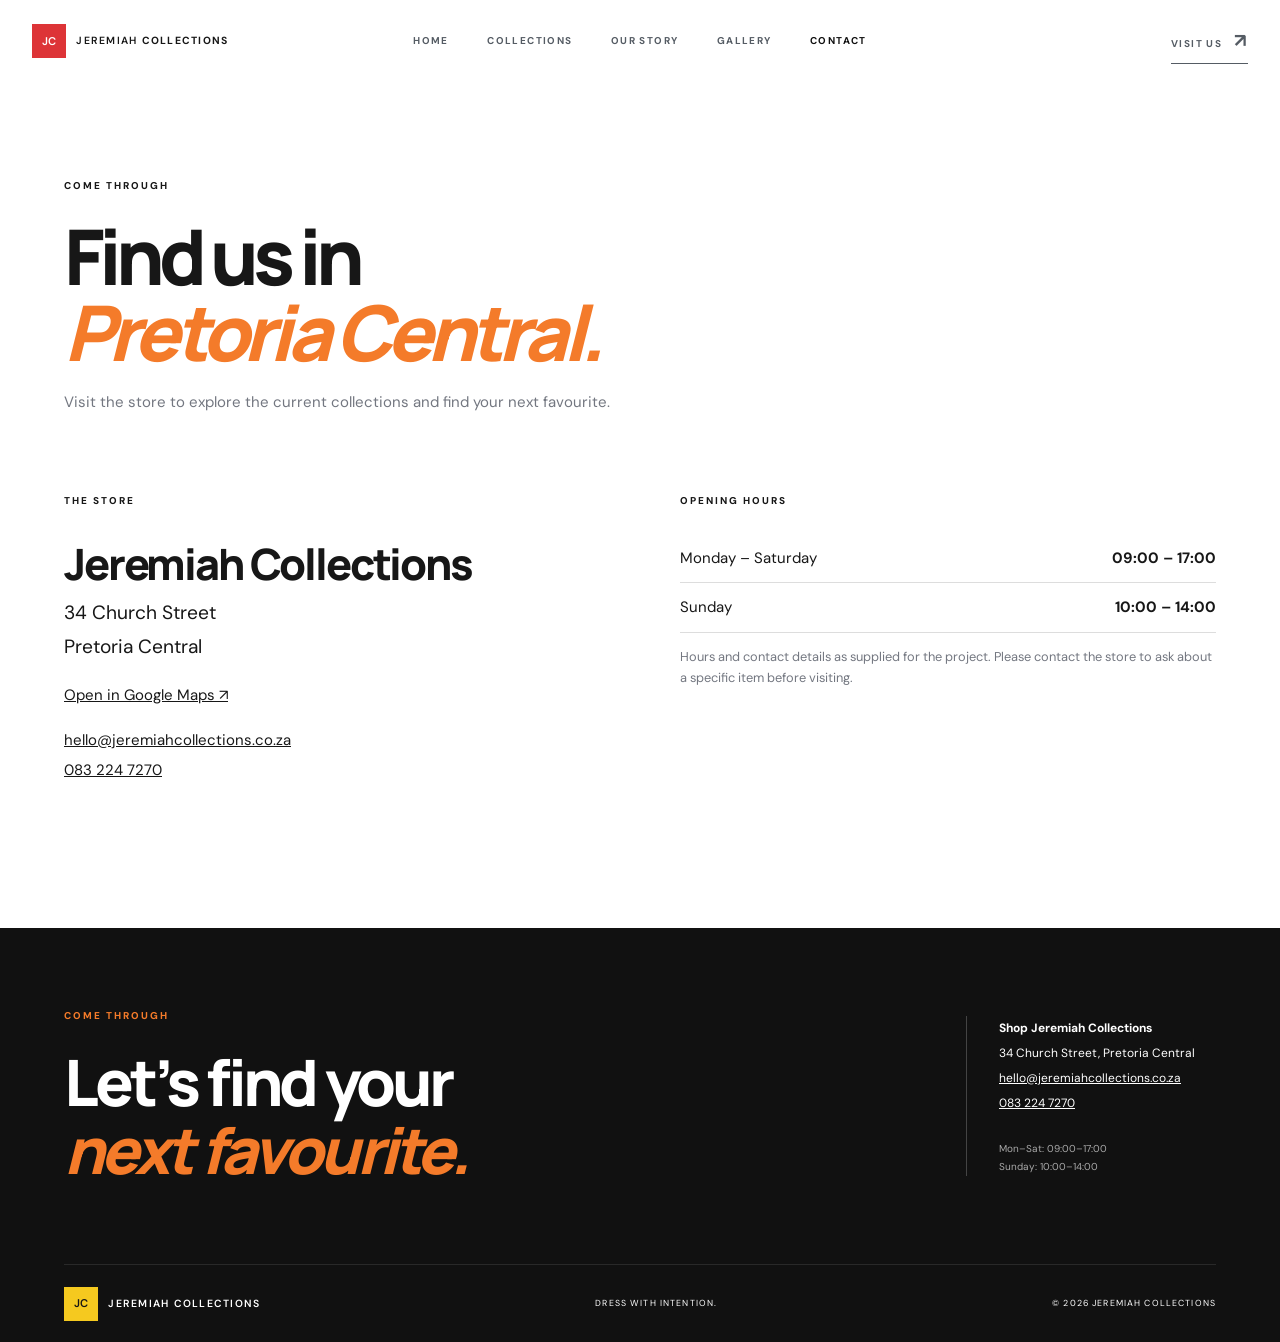
<file: contact.html>
<!doctype html><html lang="en"><head><meta charset="utf-8"><meta name="viewport" content="width=device-width, initial-scale=1"><meta name="theme-color" content="#ffffff"><link rel="stylesheet" href="css/style.css"><meta name="description" content="Visit Jeremiah Collections at 34 Church Street, Pretoria Central."><title>Contact | Jeremiah Collections</title></head><body><a class="skip-link" href="#main">Skip to content</a><header class="topbar"><a class="brand" href="index.html"><span class="monogram">JC</span><span>JEREMIAH <b>COLLECTIONS</b></span></a><nav aria-label="Main navigation"><a href="index.html">Home</a><a href="services.html">Collections</a><a href="about.html">Our story</a><a href="gallery.html">Gallery</a><a aria-current="page" href="contact.html">Contact</a></nav><a class="visit-link" href="contact.html">Visit us <span aria-hidden="true">↗</span></a></header><main id="main"><section class="page-intro wrap"><p class="eyebrow">COME THROUGH</p><h1>Find us in<br><em>Pretoria Central.</em></h1><p>Visit the store to explore the current collections and find your next favourite.</p></section><section class="section wrap contact-layout"><div><p class="eyebrow">THE STORE</p><h2>Jeremiah Collections</h2><address>34 Church Street<br>Pretoria Central</address><p><a href="https://maps.google.com/?q=34+Church+Street+Pretoria+Central">Open in Google Maps ↗</a></p><p><a href="mailto:hello@jeremiahcollections.co.za">hello@jeremiahcollections.co.za</a><br><a href="tel:+27832247270">083 224 7270</a></p></div><div><p class="eyebrow">OPENING HOURS</p><dl class="hours"><div><dt>Monday – Saturday</dt><dd>09:00 – 17:00</dd></div><div><dt>Sunday</dt><dd>10:00 – 14:00</dd></div></dl><p class="muted">Hours and contact details as supplied for the project. Please contact the store to ask about a specific item before visiting.</p></div></section></main><footer class="site-footer"><div class="footer-main"><div><p class="eyebrow">COME THROUGH</p><h2>Let’s find your<br><em>next favourite.</em></h2></div><address><b>Shop Jeremiah Collections</b><br>34 Church Street, Pretoria Central<br><a href="mailto:hello@jeremiahcollections.co.za">hello@jeremiahcollections.co.za</a><br><a href="tel:+27832247270">083 224 7270</a><small>Mon–Sat: 09:00–17:00<br>Sunday: 10:00–14:00</small></address></div><div class="footer-bottom"><a class="brand" href="index.html"><span class="monogram">JC</span> JEREMIAH COLLECTIONS</a><span>DRESS WITH INTENTION.</span><span>© 2026 JEREMIAH COLLECTIONS</span></div></footer></body></html>
</file>
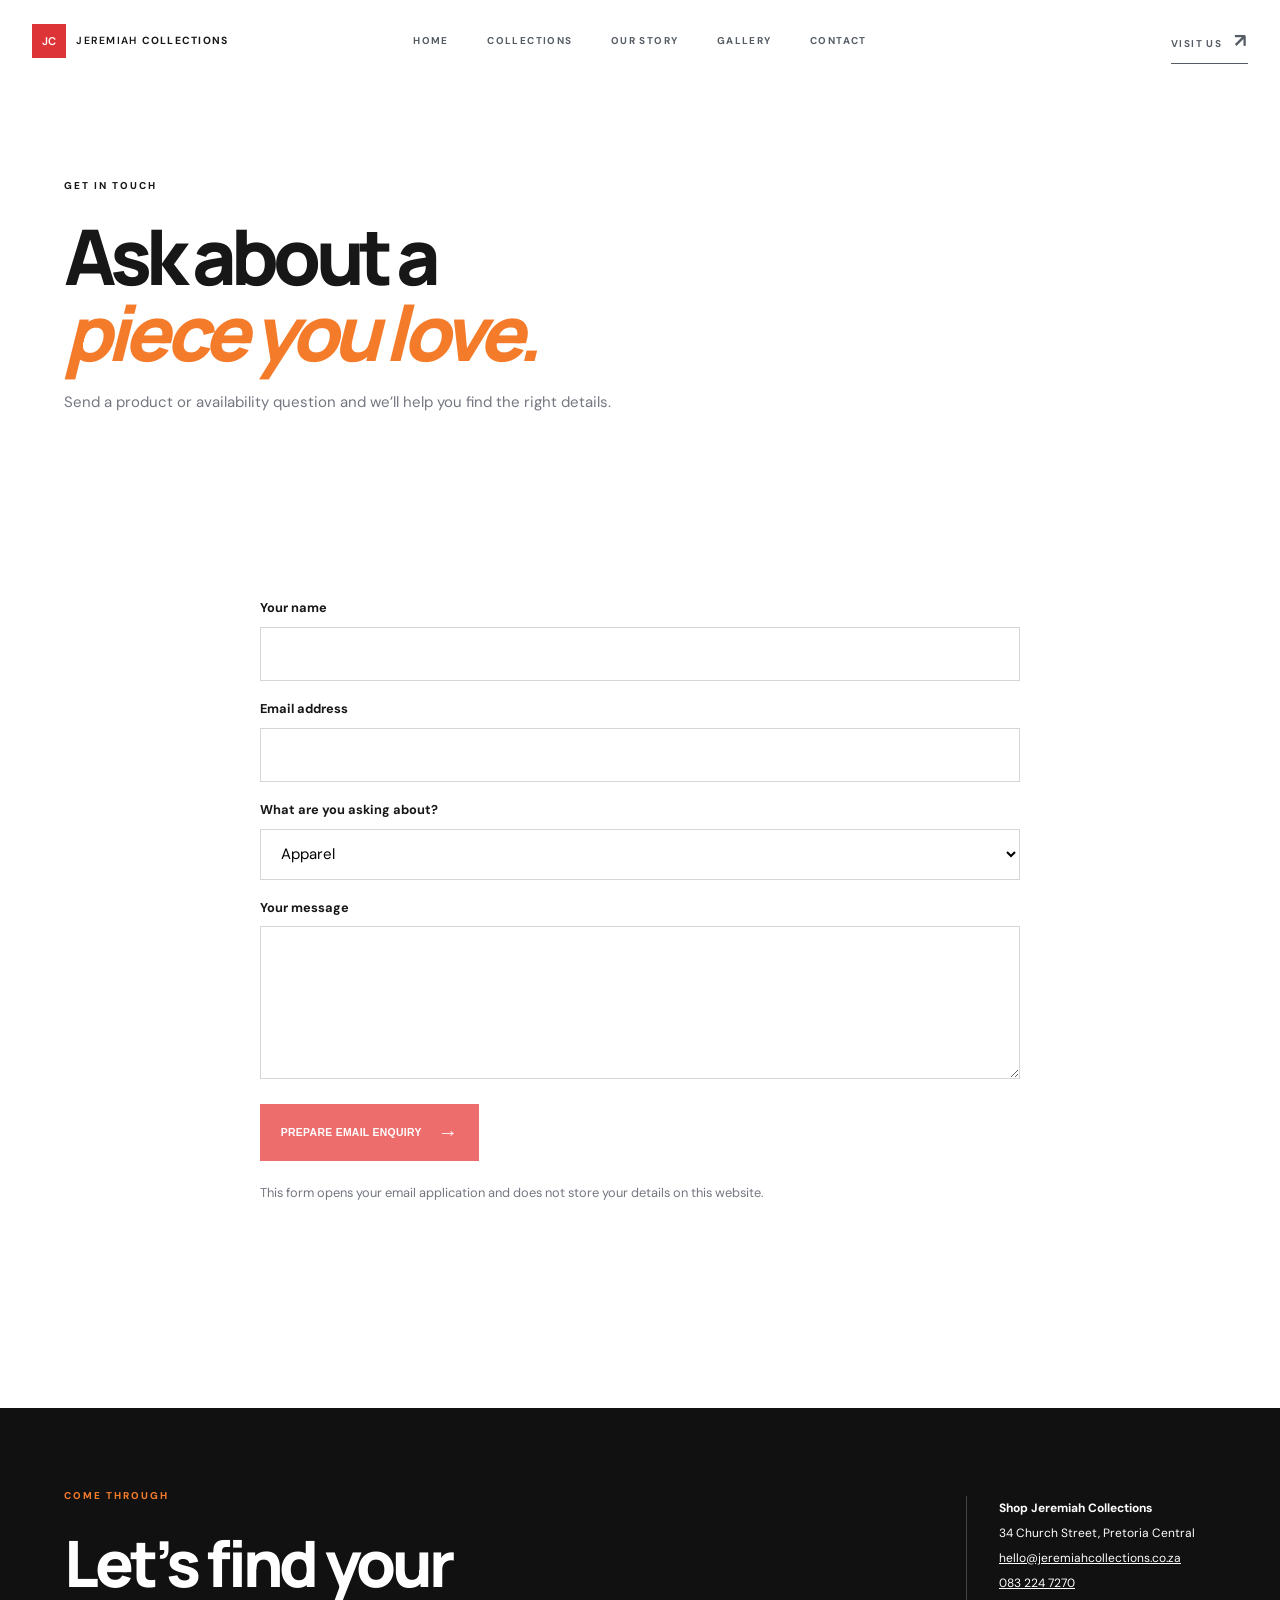
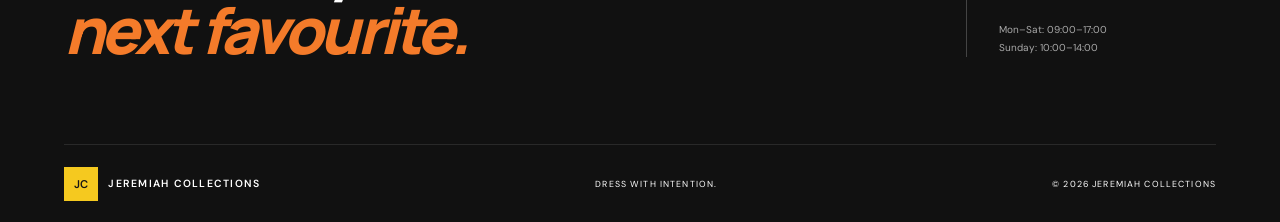
<file: enquiry.html>
<!doctype html><html lang="en"><head><meta charset="utf-8"><meta name="viewport" content="width=device-width, initial-scale=1"><meta name="theme-color" content="#ffffff"><link rel="stylesheet" href="css/style.css"><meta name="description" content="Ask Jeremiah Collections about clothing, shoes, watches and accessories."><title>Enquiry | Jeremiah Collections</title></head><body><a class="skip-link" href="#main">Skip to content</a><header class="topbar"><a class="brand" href="index.html"><span class="monogram">JC</span><span>JEREMIAH <b>COLLECTIONS</b></span></a><nav aria-label="Main navigation"><a href="index.html">Home</a><a href="services.html">Collections</a><a href="about.html">Our story</a><a href="gallery.html">Gallery</a><a href="contact.html">Contact</a></nav><a class="visit-link" href="contact.html">Visit us <span aria-hidden="true">↗</span></a></header><main id="main"><section class="page-intro wrap"><p class="eyebrow">GET IN TOUCH</p><h1>Ask about a<br><em>piece you love.</em></h1><p>Send a product or availability question and we’ll help you find the right details.</p></section><section class="section wrap form-wrap"><form action="mailto:hello@jeremiahcollections.co.za" method="post" enctype="text/plain"><label for="name">Your name</label><input id="name" name="Name" autocomplete="name" required><label for="email">Email address</label><input id="email" name="Email" type="email" autocomplete="email" required><label for="category">What are you asking about?</label><select id="category" name="Category"><option>Apparel</option><option>Shoes</option><option>Watches</option><option>Bags, caps or fragrances</option><option>Something else</option></select><label for="message">Your message</label><textarea id="message" name="Message" rows="5" required></textarea><button class="button" type="submit">Prepare email enquiry <span>→</span></button><p class="muted">This form opens your email application and does not store your details on this website.</p></form></section></main><footer class="site-footer"><div class="footer-main"><div><p class="eyebrow">COME THROUGH</p><h2>Let’s find your<br><em>next favourite.</em></h2></div><address><b>Shop Jeremiah Collections</b><br>34 Church Street, Pretoria Central<br><a href="mailto:hello@jeremiahcollections.co.za">hello@jeremiahcollections.co.za</a><br><a href="tel:+27832247270">083 224 7270</a><small>Mon–Sat: 09:00–17:00<br>Sunday: 10:00–14:00</small></address></div><div class="footer-bottom"><a class="brand" href="index.html"><span class="monogram">JC</span> JEREMIAH COLLECTIONS</a><span>DRESS WITH INTENTION.</span><span>© 2026 JEREMIAH COLLECTIONS</span></div></footer></body></html>
</file>
<file: css/style.css>
@import url('https://fonts.googleapis.com/css2?family=DM+Sans:wght@400;500;600;700&family=Manrope:wght@400;500;600;700;800&display=swap');:root{--ink:#171717;--muted:#737780;--orange:#f47b2a;--coral:#ed6d6d;--yellow:#f5c91f;--pale:#edf6fb;--max:1152px}*{box-sizing:border-box}html{scroll-behavior:smooth}body{margin:0;color:var(--ink);background:#fff;font:15px/1.65 'DM Sans',Arial,sans-serif}.skip-link{position:absolute;left:1rem;top:-5rem;background:#111;color:#fff;padding:.7rem;z-index:8}.skip-link:focus{top:1rem}a{color:inherit}.topbar{height:82px;max-width:1320px;margin:auto;padding:0 2rem;display:grid;grid-template-columns:1fr auto 1fr;align-items:center;gap:2rem}.brand{display:flex;align-items:center;gap:.65rem;text-decoration:none;font-size:.65rem;letter-spacing:.12em;font-weight:600;white-space:nowrap}.monogram{display:grid;place-items:center;width:34px;height:34px;background:#dd3437;color:white;letter-spacing:0;font-size:.7rem}.topbar nav{display:flex;gap:clamp(1rem,3vw,3rem)}.topbar nav a,.visit-link{text-decoration:none;text-transform:uppercase;font-size:.62rem;letter-spacing:.14em;font-weight:700;color:#555c64}.topbar nav a[aria-current=page]{color:#101010}.visit-link{justify-self:end;border-bottom:1px solid;padding:.4rem 0}.visit-link span{font-size:1.2rem;margin-left:.5rem}.wrap{width:min(var(--max),calc(100% - 3rem));margin-inline:auto}.hero{min-height:650px;padding-block:2.5rem 4rem;display:grid;grid-template-columns:1.02fr .98fr;align-items:center;gap:4rem}.hero-copy{position:relative;padding:1.5rem 0}.eyebrow{font-size:.62rem;letter-spacing:.2em;font-weight:800;margin:0 0 1.5rem}.hero h1,.page-intro h1{font:800 clamp(3.7rem,7vw,6.6rem)/.99 Manrope,Arial,sans-serif;letter-spacing:-.075em;margin:0 0 2rem}.hero h1 em,.page-intro h1 em,.section-heading h2 em,.story h2 em{font-style:italic;color:var(--orange)}.lead{max-width:390px;color:#848891;font-size:1rem}.actions{display:flex;align-items:center;gap:1.8rem;margin-top:1.7rem}.button{background:var(--coral);color:#fff;text-decoration:none;display:inline-flex;align-items:center;gap:1rem;padding:1.05rem 1.3rem;text-transform:uppercase;font-size:.65rem;font-weight:800;letter-spacing:.03em;border:0;cursor:pointer}.button span{font-size:1.25rem}.underlink{font-size:.72rem;font-weight:700;text-decoration:none;border-bottom:1px solid;padding-bottom:.4rem}.signature{position:absolute;left:-4.2rem;bottom:-3rem;color:var(--orange);font:italic 2.3rem Georgia}.hero-visual{height:570px;position:relative}.hero-visual img{width:100%;height:100%;object-fit:cover;object-position:center 35%}.image-tag{position:absolute;bottom:0;left:0;background:#fff;padding:1rem 1.2rem;display:grid;gap:.4rem}.image-tag small,.image-tag b{font-size:.55rem;letter-spacing:.1em;color:#91949a}.yellow-ribbon{height:72px;background:var(--yellow);display:flex;align-items:center;justify-content:space-between;padding:0 max(calc((100vw - var(--max))/2),3rem);font-size:.55rem;letter-spacing:.17em;font-weight:800}.section{padding-block:7rem}.section-heading{display:flex;align-items:end;justify-content:space-between;gap:3rem;margin-bottom:3rem}.section-heading .eyebrow{margin-bottom:1rem}.section-heading h2,.story h2{font:800 clamp(2.6rem,5vw,4.1rem)/1.08 Manrope,Arial,sans-serif;letter-spacing:-.06em;margin:0}.section-heading>p{max-width:310px;font-size:.8rem;color:#566171;margin:0 0 .5rem}.collection-cards{display:grid;grid-template-columns:1.35fr 1fr 1fr;gap:1.1rem;align-items:start}.collection-card{position:relative;display:block;height:440px;overflow:hidden;color:#fff}.collection-card:nth-child(2){height:385px}.collection-card:nth-child(3){height:385px}.collection-card img{width:100%;height:100%;object-fit:cover;transition:transform .5s}.collection-card:hover img{transform:scale(1.035)}.collection-card:after{content:"";position:absolute;inset:45% 0 0;background:linear-gradient(transparent,rgba(0,0,0,.65))}.card-arrow{position:absolute;z-index:1;top:1.3rem;right:1.3rem;font-size:1.4rem}.card-label{position:absolute;z-index:1;left:1.4rem;bottom:1.4rem;display:grid}.card-label small{font-size:.6rem;letter-spacing:.15em}.card-label b{font:700 1.35rem Manrope}.story-band{background:var(--pale);padding-block:7rem}.story{display:grid;grid-template-columns:1fr 1fr;align-items:center;gap:7rem}.story>img{width:100%;height:600px;object-fit:cover}.story h2{margin-bottom:1.5rem}.story p:not(.eyebrow){font-size:.85rem;color:#46505c;margin:1rem 0;max-width:500px}.story .underlink{display:inline-block;margin-top:.8rem}.detail-grid{display:grid;grid-template-columns:1.3fr 1fr 1fr;gap:1rem}.detail-grid img{width:100%;height:320px;object-fit:cover}.site-footer{background:#111;color:white;padding:5rem max(calc((100vw - var(--max))/2),3rem) 0}.footer-main{display:flex;align-items:center;justify-content:space-between;padding-bottom:5rem}.footer-main .eyebrow{color:var(--orange)}.footer-main h2{font:800 clamp(2.7rem,5vw,4rem)/1.06 Manrope;letter-spacing:-.06em;margin:0}.footer-main h2 em{color:var(--orange)}.footer-main address{font-style:normal;font-size:.75rem;line-height:2.1;border-left:1px solid #444;padding-left:2rem;min-width:250px}.footer-main address a{display:inline-block}.footer-main small{display:block;color:#aaa;margin-top:1.5rem;line-height:1.8}.footer-bottom{min-height:78px;display:flex;align-items:center;justify-content:space-between;border-top:1px solid #292929;font-size:.55rem;letter-spacing:.13em}.footer-bottom .monogram{background:var(--yellow);color:#151515}.page-intro{padding-block:6rem 3rem}.page-intro h1{font-size:clamp(3.4rem,6vw,5.4rem);margin-bottom:1.2rem}.page-intro>p:last-child{max-width:570px;color:var(--muted)}.product-list{padding-top:2rem}.product-list article{display:grid;grid-template-columns:1fr 1fr;gap:4rem;align-items:center;padding:2rem 0 5rem;border-bottom:1px solid #eee;scroll-margin-top:2rem}.product-list article:nth-child(even) img{order:2}.product-list img{width:100%;height:440px;object-fit:cover}.product-list h2,.contact-layout h2{font:800 2.7rem Manrope;letter-spacing:-.05em;margin:.2rem 0}.product-list article p:not(.eyebrow){color:#656b73;max-width:420px}.story-page{padding-block:2rem 8rem}.story-page h2{font-size:2rem;margin-top:2rem}.photo-grid{display:grid;grid-template-columns:repeat(3,1fr);gap:1rem;align-items:start}.photo-grid figure{margin:0;position:relative}.photo-grid figure.tall{grid-row:span 2}.photo-grid img{display:block;width:100%;height:340px;object-fit:cover}.photo-grid .tall img{height:700px}.photo-grid figcaption{font-size:.73rem;padding:.8rem 0}.contact-layout{display:grid;grid-template-columns:1fr 1fr;gap:5rem;padding-top:1rem;padding-bottom:8rem}.contact-layout address{font-style:normal;font-size:1.2rem;line-height:1.8}.contact-layout a{line-height:2}.hours{margin:0}.hours div{display:flex;justify-content:space-between;border-bottom:1px solid #ddd;padding:.75rem 0}.hours dd{margin:0;font-weight:700}.muted{color:var(--muted);font-size:.8rem}.form-wrap{max-width:760px;margin:0 auto 5rem}form{display:grid;gap:.55rem}label{font-weight:700;margin-top:.5rem;font-size:.8rem}input,select,textarea{width:100%;padding:.85rem 1rem;border:1px solid #d6d6d6;background:#fff;font:inherit}textarea{resize:vertical}form .button{justify-self:start;margin-top:1rem}footer a:hover,.topbar nav a:hover{color:var(--orange)}@media(max-width:850px){.topbar{grid-template-columns:1fr auto;height:auto;min-height:75px}.topbar nav{grid-column:1/-1;grid-row:2;justify-content:space-between;padding:0 0 1rem}.visit-link{grid-column:2;grid-row:1}.hero{gap:2rem;min-height:550px}.hero-visual{height:460px}.story{gap:3rem}.story>img{height:480px}.yellow-ribbon{padding-inline:1.5rem}.footer-main{gap:2rem}}@media(max-width:600px){.wrap{width:calc(100% - 2rem)}.topbar{padding:1rem;gap:.6rem}.topbar nav{overflow-x:auto;gap:1.2rem;justify-content:flex-start}.topbar nav a{white-space:nowrap;font-size:.56rem}.brand{font-size:.58rem}.hero{grid-template-columns:1fr;gap:2rem;padding-top:3.5rem}.hero h1{font-size:4.4rem}.hero-visual{height:440px;grid-row:1}.signature{display:none}.actions{gap:1rem;flex-wrap:wrap}.yellow-ribbon{height:auto;min-height:62px;padding:1rem;gap:.5rem;flex-wrap:wrap;font-size:.48rem}.yellow-ribbon span:nth-child(2){display:none}.section{padding-block:4rem}.section-heading{display:block}.section-heading>p{margin-top:1rem}.collection-cards{grid-template-columns:1fr 1fr}.collection-card,.collection-card:nth-child(2),.collection-card:nth-child(3){height:270px}.collection-card:first-child{grid-column:span 2}.story-band{padding-block:4rem}.story{grid-template-columns:1fr;gap:2rem}.story>img{height:440px}.story h2{font-size:2.7rem}.detail-grid{grid-template-columns:1fr 1fr}.detail-grid img{height:230px}.detail-grid img:first-child{grid-column:span 2}.site-footer{padding:3.5rem 1.25rem 0}.footer-main{display:grid;gap:2rem;padding-bottom:3rem}.footer-main address{border-left:0;border-top:1px solid #444;padding:1.3rem 0 0}.footer-bottom{gap:.8rem;flex-wrap:wrap;padding-block:1rem}.footer-bottom span:nth-child(2){display:none}.page-intro{padding-block:4rem 2rem}.product-list article{grid-template-columns:1fr;gap:1.4rem;padding-bottom:3rem}.product-list article:nth-child(even) img{order:0}.product-list img{height:340px}.photo-grid{grid-template-columns:1fr 1fr}.photo-grid figure.tall{grid-row:span 1;grid-column:span 2}.photo-grid .tall img,.photo-grid img{height:300px}.contact-layout{grid-template-columns:1fr;gap:2.5rem;padding-bottom:4rem}}
</file>
